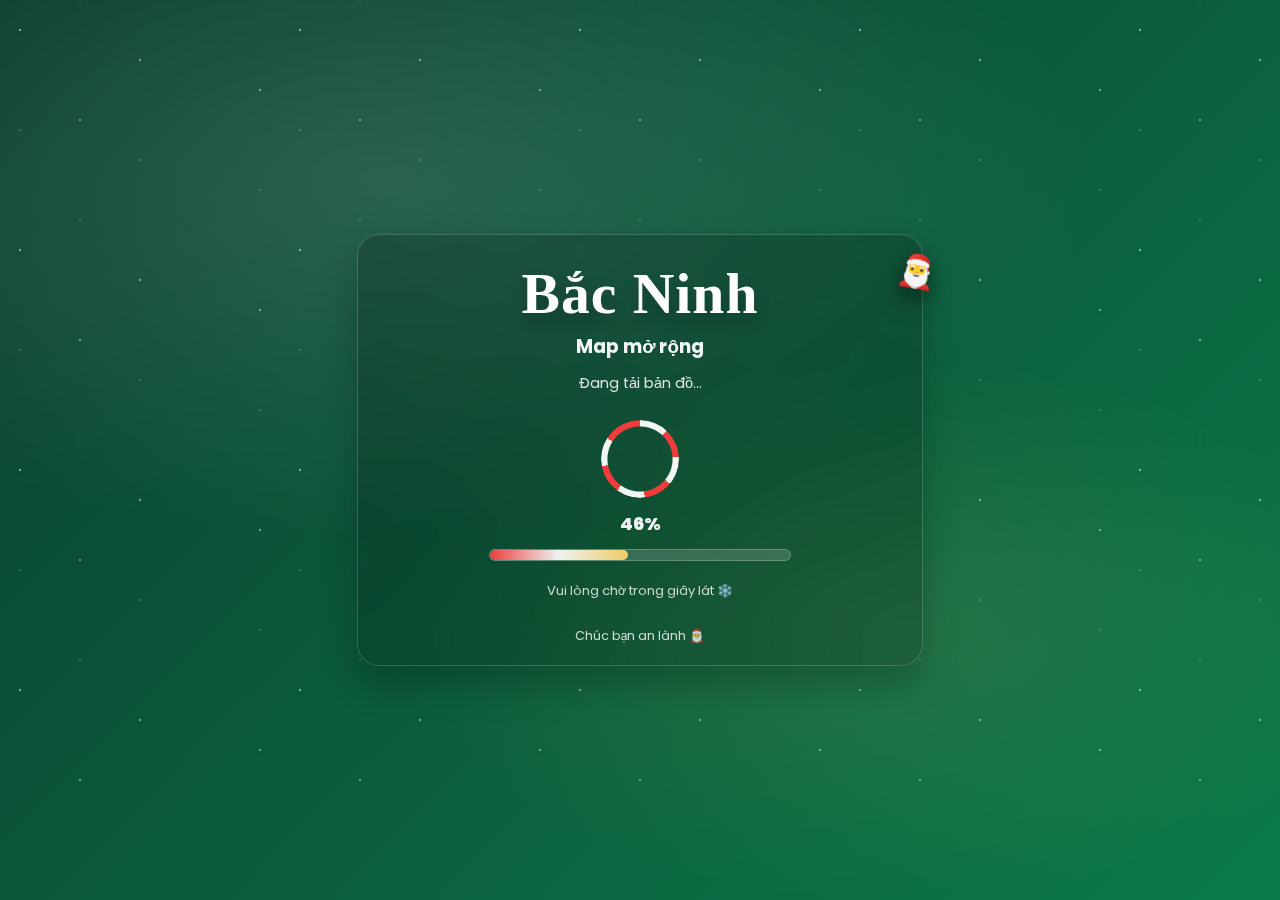
<file: index.html>
<!doctype html>
<html lang="vi">
<head>
  <meta charset="utf-8" />
  <meta name="viewport" content="width=device-width, initial-scale=1" />
  <title>Bắc Ninh</title>

  <link href="https://fonts.googleapis.com/css2?family=Mountains+of+Christmas:wght@700&family=Poppins:wght@400;600;800&display=swap" rel="stylesheet">

  <style>
    :root{
      --bg1:#0b3d2e; --bg2:#0b7a4a;
      --accent:#ff3b3b; --gold:#ffd36a;
      --white: rgba(255,255,255,.92);
    }

    body {
      margin: 0;
      min-height: 100vh;
      display: flex;
      flex-direction: column;
      justify-content: center;
      align-items: center;
      font-family: Poppins, Arial, Helvetica, sans-serif;
      color: white;
      overflow: hidden;
      background:
        radial-gradient(1200px 600px at 30% 20%, rgba(255,255,255,.12), transparent 60%),
        radial-gradient(900px 500px at 70% 70%, rgba(255,215,106,.10), transparent 55%),
        linear-gradient(135deg, var(--bg1), var(--bg2));
    }

    .snow, .snow::before, .snow::after{
      content:"";
      position: fixed;
      inset: 0;
      pointer-events: none;
      background-image:
        radial-gradient(2px 2px at 20px 30px, rgba(255,255,255,.9) 50%, transparent 55%),
        radial-gradient(1.6px 1.6px at 80px 120px, rgba(255,255,255,.75) 50%, transparent 55%),
        radial-gradient(2.4px 2.4px at 140px 60px, rgba(255,255,255,.85) 50%, transparent 55%),
        radial-gradient(1.2px 1.2px at 200px 160px, rgba(255,255,255,.7) 50%, transparent 55%),
        radial-gradient(2px 2px at 260px 90px, rgba(255,255,255,.8) 50%, transparent 55%);
      background-size: 280px 220px;
      opacity: .55;
      animation: snowFall 10s linear infinite;
      filter: drop-shadow(0 2px 2px rgba(0,0,0,.15));
    }
    .snow::before{ opacity:.40; animation-duration: 14s; transform: translateY(-120px); }
    .snow::after { opacity:.28; animation-duration: 18s; transform: translateY(-220px); }

    @keyframes snowFall{ to { transform: translateY(520px); } }

    .card{
      width: min(520px, 92vw);
      border-radius: 22px;
      padding: 26px 22px 20px;
      background: rgba(0,0,0,.18);
      border: 1px solid rgba(255,255,255,.18);
      box-shadow: 0 18px 36px rgba(0,0,0,.22);
      backdrop-filter: blur(8px);
      -webkit-backdrop-filter: blur(8px);
      text-align:center;
    }

    h1 {
      font-family: "Mountains of Christmas", cursive;
      font-size: clamp(2.6rem, 4.5vw, 4.2rem);
      margin: 0 0 6px;
      text-align: center;
      letter-spacing: 1px;
      text-shadow: 0 10px 20px rgba(0,0,0,.28);
      position: relative;
    }
    h1::after{
      content:"🎅";
      position:absolute;
      right: -1.2em;
      top: -0.25em;
      transform: rotate(10deg);
      font-size: .55em;
      filter: drop-shadow(0 6px 10px rgba(0,0,0,.25));
    }

    h3 { margin: 0 0 12px; opacity:.95; }
    .subtitle{ opacity: .86; margin: 0 0 26px; font-size: 14.5px; }

    .loader-wrap{
      display:flex;
      flex-direction:column;
      align-items:center;
      gap:12px;
      user-select:none;
    }

    .ring{
      width:78px;height:78px;border-radius:50%;
      box-shadow: 0 10px 22px rgba(0,0,0,.22);
      animation: spin 1s linear infinite;
      background: conic-gradient(from 0deg,
        rgba(255,255,255,.95) 0 12%,
        rgba(255,59,59,.95) 12% 24%,
        rgba(255,255,255,.95) 24% 36%,
        rgba(255,59,59,.95) 36% 48%,
        rgba(255,255,255,.95) 48% 60%,
        rgba(255,59,59,.95) 60% 72%,
        rgba(255,255,255,.95) 72% 84%,
        rgba(255,59,59,.95) 84% 100%);
      mask: radial-gradient(circle, transparent 58%, #000 60%);
      -webkit-mask: radial-gradient(circle, transparent 58%, #000 60%);
    }
    @keyframes spin { to { transform: rotate(360deg); } }

    .progress-text{ font-weight: 800; font-size: 18px; color: var(--white); }

    .bar{
      width: 300px;
      max-width: 82vw;
      height: 10px;
      border-radius: 999px;
      background: rgba(255,255,255,.16);
      overflow:hidden;
      border: 1px solid rgba(255,255,255,.22);
    }
    .bar > div{
      height:100%;
      width:0%;
      border-radius: 999px;
      transition: width .12s linear;
      background: linear-gradient(90deg, rgba(255,59,59,.92), rgba(255,255,255,.92), rgba(255,211,106,.92));
    }

    .hint{ opacity: .78; font-size: 13px; margin-top: 8px; }
    .footer{ margin-top: 14px; font-size: 12.5px; opacity: .8; }

    .sleigh{
      position: fixed;
      top: 12vh;
      left: -60vw;
      font-size: clamp(28px, 5vw, 46px);
      white-space: nowrap;
      z-index: 2;
      animation: sleighFly 3.6s linear infinite;
      opacity: .95;
      user-select: none;
    }
    @keyframes sleighFly{
      0%   { transform: translateX(-70vw) translateY(2vh)  rotate(-2deg); }
      45%  { transform: translateX(40vw)  translateY(-6vh) rotate(1deg); }
      100% { transform: translateX(180vw) translateY(3vh)  rotate(-2deg); }
    }
  </style>
</head>

<body>
  <div class="snow" aria-hidden="true"></div>
  <div class="sleigh" aria-hidden="true">🎅🛷🦌🦌🦌</div>

  <div class="card">
    <h1>Bắc Ninh</h1>
    <h3>Map mở rộng</h3>
    <p class="subtitle">Đang tải bản đồ…</p>

    <div class="loader-wrap" aria-label="Loading">
      <div class="ring" aria-hidden="true"></div>
      <div class="progress-text" id="progressText">0%</div>
      <div class="bar" aria-hidden="true"><div id="barFill"></div></div>
      <div class="hint">Vui lòng chờ trong giây lát ❄️</div>
      <div class="footer">Chúc bạn an lành 🎅</div>
    </div>
  </div>

  <script>
    const DURATION = 1800;
    const start = performance.now();
    const progressText = document.getElementById('progressText');
    const barFill = document.getElementById('barFill');

    function tick(now){
      const p = Math.min(1, (now - start) / DURATION);
      const percent = Math.round(p * 100);
      progressText.textContent = percent + '%';
      barFill.style.width = percent + '%';

      if (p < 1) requestAnimationFrame(tick);
      else {
        const params = new URLSearchParams(window.location.search);
        const next = params.get('next') || 'map.html';
        sessionStorage.setItem('passedLoading', String(Date.now()));
        window.location.href = next;
      }
    }
    requestAnimationFrame(tick);
  </script>
</body>
</html>
</file>
